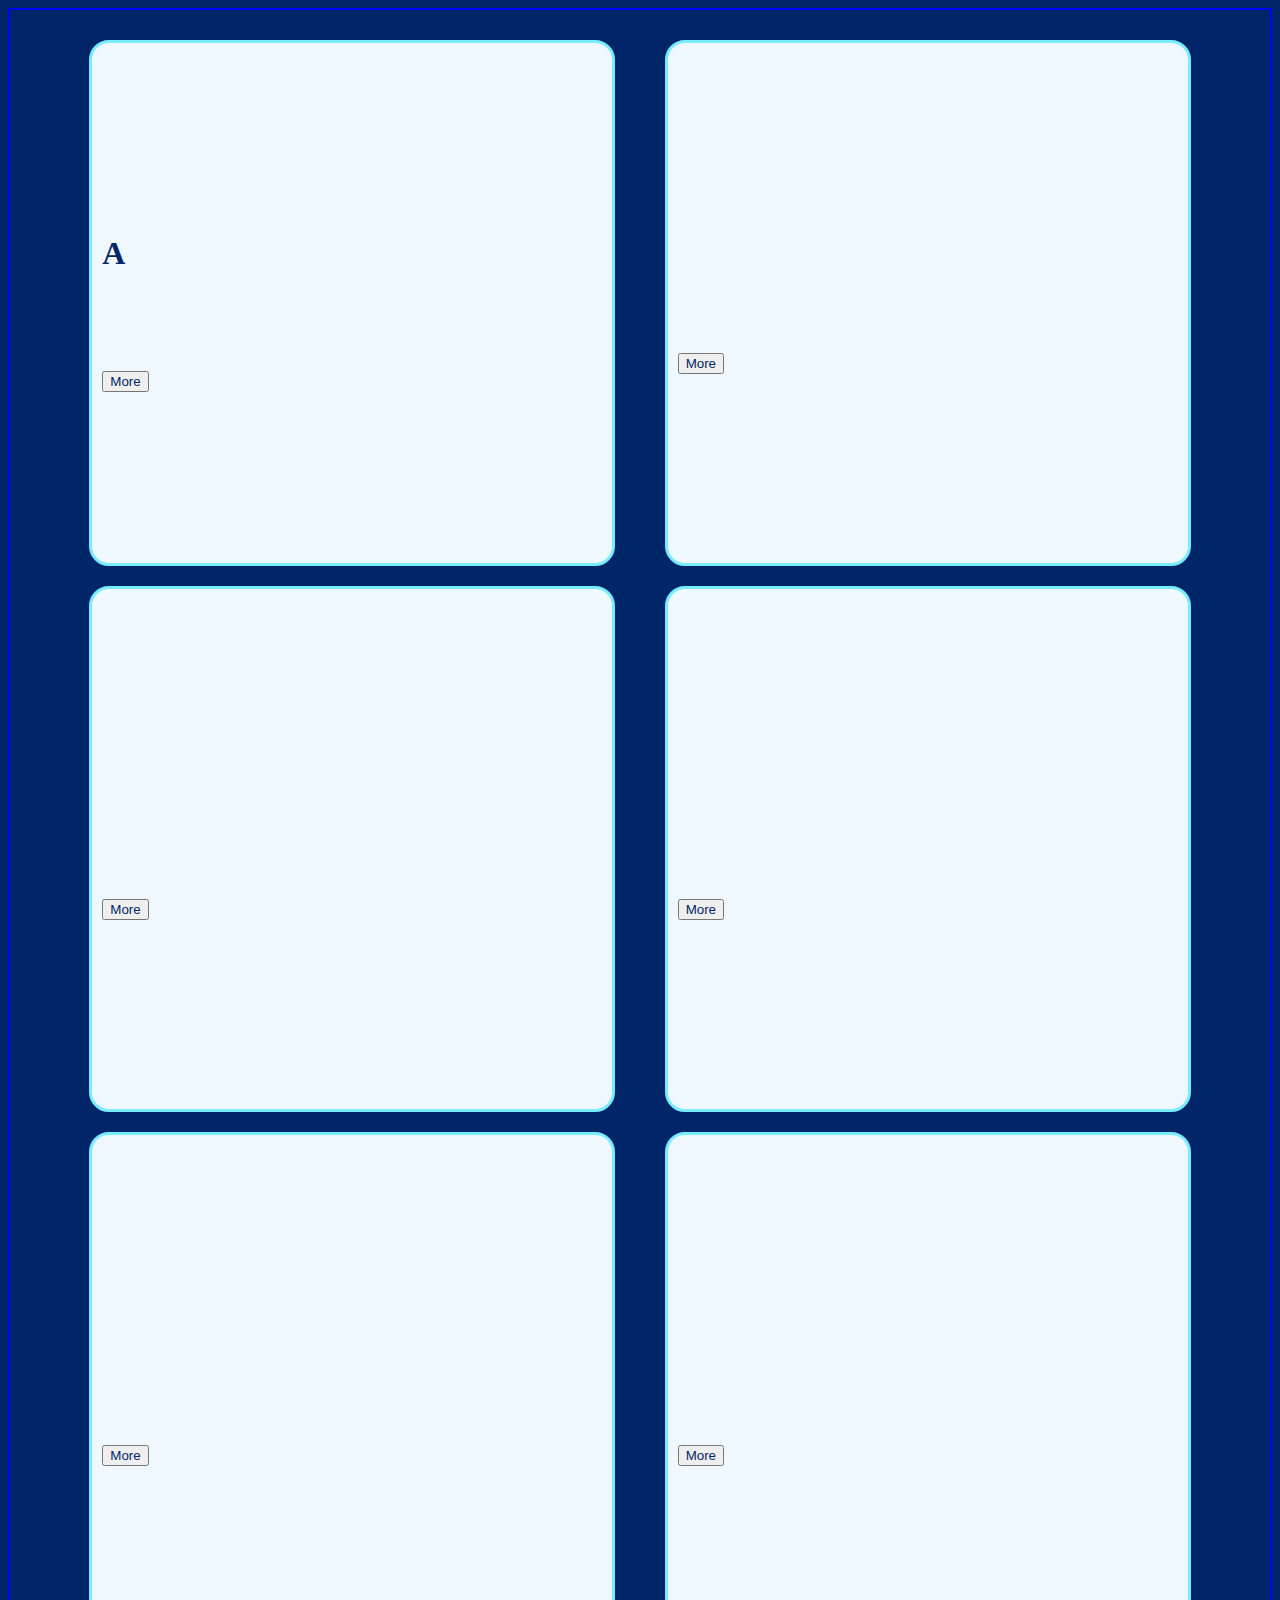
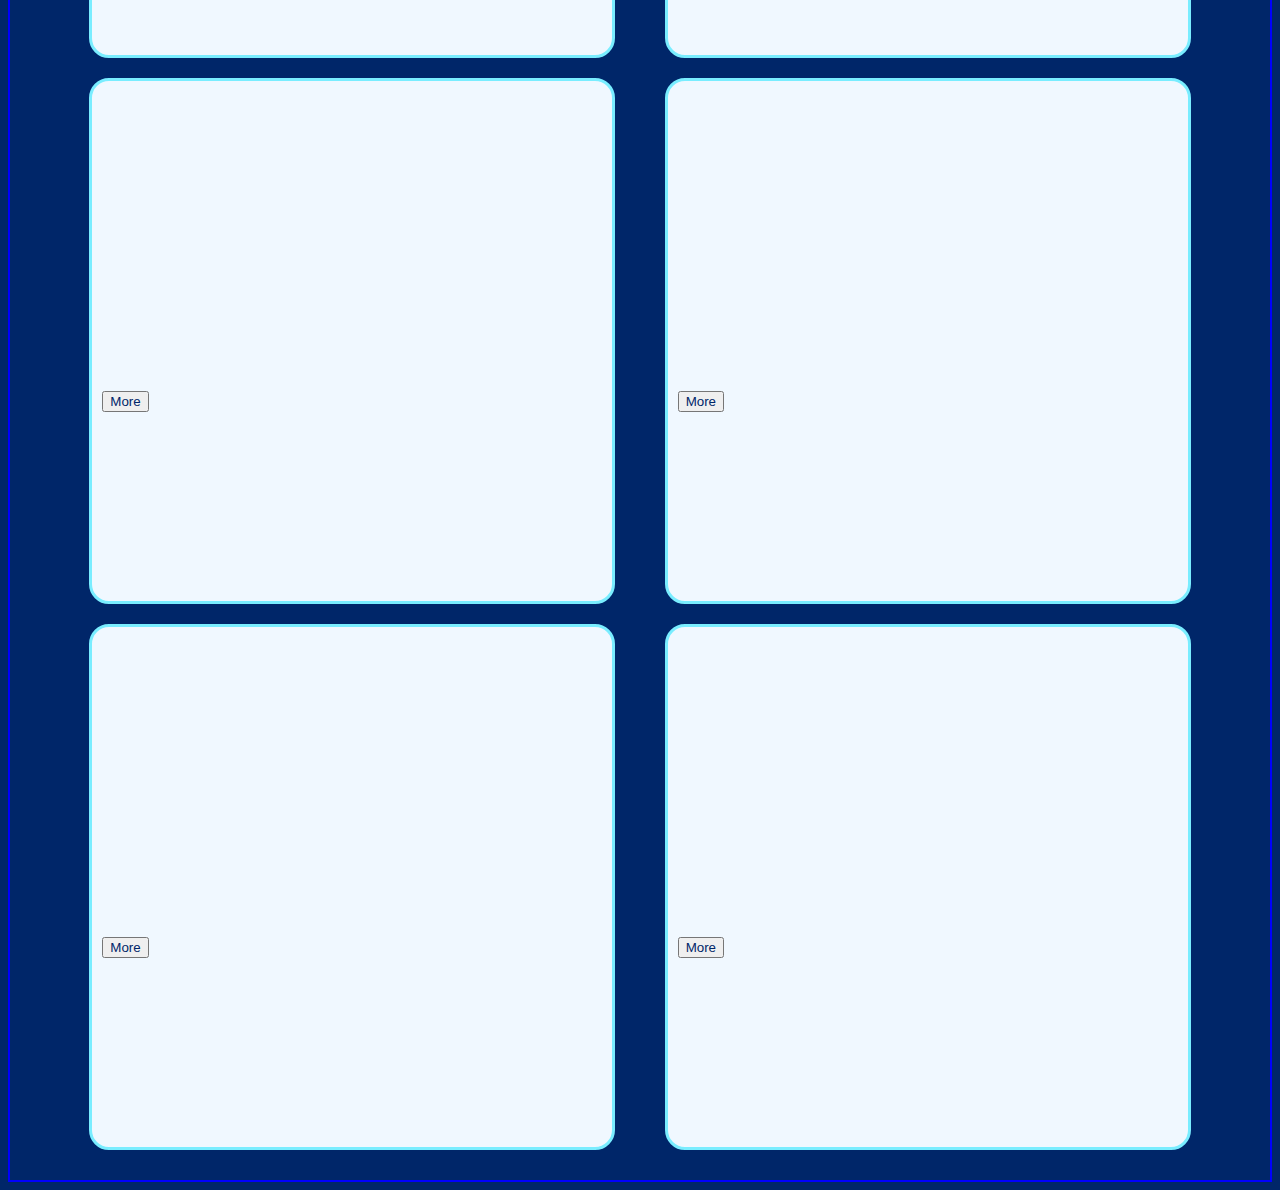
<file: html/index.html>
<!DOCTYPE html>
<html lang="en">
<head>
    <meta charset="UTF-8">
    <meta name="viewport" content="width=device-width, initial-scale=1.0">
    <title>Main Page</title>
    <link rel="stylesheet" href="../css/index.css">
</head>
<body>
    <div class="main_container">

        <div class="item">
            <h1 class="name name--0">A</h1>
            <h2 class="username username--0"></h2>
            <h3 class="email email--0"></h3>
            <a href="../html/detailed.html#section--0">
                <button class="read_more"> More </button>
            </a>
            

        </div>

        <div class="item">
            <h1 class="name name--1"></h1>
            <h2 class="username username--1"></h2>
            <h3 class="email email--1"></h3>
            <a href="../html/detailed.html#section--1">
                <button class="read_more"> More </button>
            </a>
        </div>

        <div class="item">
            <h1 class="name name--2"></h1>
            <h2 class="username username--2"></h2>
            <h3 class="email email--2"></h3>
            <a href="../html/detailed.html#section--2">
                <button class="read_more"> More </button>
            </a>
        </div>

        <div class="item">
            <h1 class="name name--3"></h1>
            <h2 class="username username--3"></h2>
            <h3 class="email email--3"></h3>
            <a href="../html/detailed.html#section--3">
                <button class="read_more"> More </button>
            </a>
        </div>

        <div class="item">
            <h1 class="name name--4"></h1>
            <h2 class="username username--4"></h2>
            <h3 class="email email--4"></h3>
            <a href="../html/detailed.html#section--4">
                <button class="read_more"> More </button>
            </a>
        </div>

        <div class="item">
            <h1 class="name name--5"></h1>
            <h2 class="username username--5"></h2>
            <h3 class="email email--5"></h3>
            <a href="../html/detailed.html#section--5">
                <button class="read_more"> More </button>
            </a>
        </div>

        <div class="item">
            <h1 class="name name--6"></h1>
            <h2 class="username username--6"></h2>
            <h3 class="email email--6"></h3>
            <a href="../html/detailed.html#section--6">
                <button class="read_more"> More </button>
            </a>
        </div>
        
        <div class="item">
            <h1 class="name name--7"></h1>
            <h2 class="username username--7"></h2>
            <h3 class="email email--7"></h3>
            <a href="../html/detailed.html#section--7">
                <button class="read_more"> More </button>
            </a>
        </div>
        
        <div class="item">
            <h1 class="name name--8"></h1>
            <h2 class="username username--8"></h2>
            <h3 class="email email--8"></h3>
            <a href="../html/detailed.html#section--8">
                <button class="read_more"> More </button>
            </a>
        </div>
        
        <div class="item">
            <h1 class="name name--9"></h1>
            <h2 class="username username--9"></h2>
            <h3 class="email email--9"></h3>
            <a href="../html/detailed.html#section--9">
                <button class="read_more"> More </button>
            </a>
        </div>

    </div>
    <script src="../js/index.js"></script>
    
</body>
</html>
</file>
<file: css/index.css>
*{
    color:rgb(0, 38, 105);
}
body{
    background-color:rgb(0, 38, 105);
}
.main_container{
    display:flex;
    flex-wrap:wrap;
    align-items: flex-start;
    justify-content: space-evenly;
    border:2px solid blue;
    padding:30px;
    row-gap:20px;
}
.item{
    background-color: aliceblue;
    display:flex;
    flex-direction: column;
    align-items: flex-start;
    justify-content: center;
    margin: 10px 10px 5px 5 px;
    padding: 10px;
    border:3px solid rgb(121, 237, 255);
    border-radius:20px;
    width:500px;
    height:500px;


}
</file>
